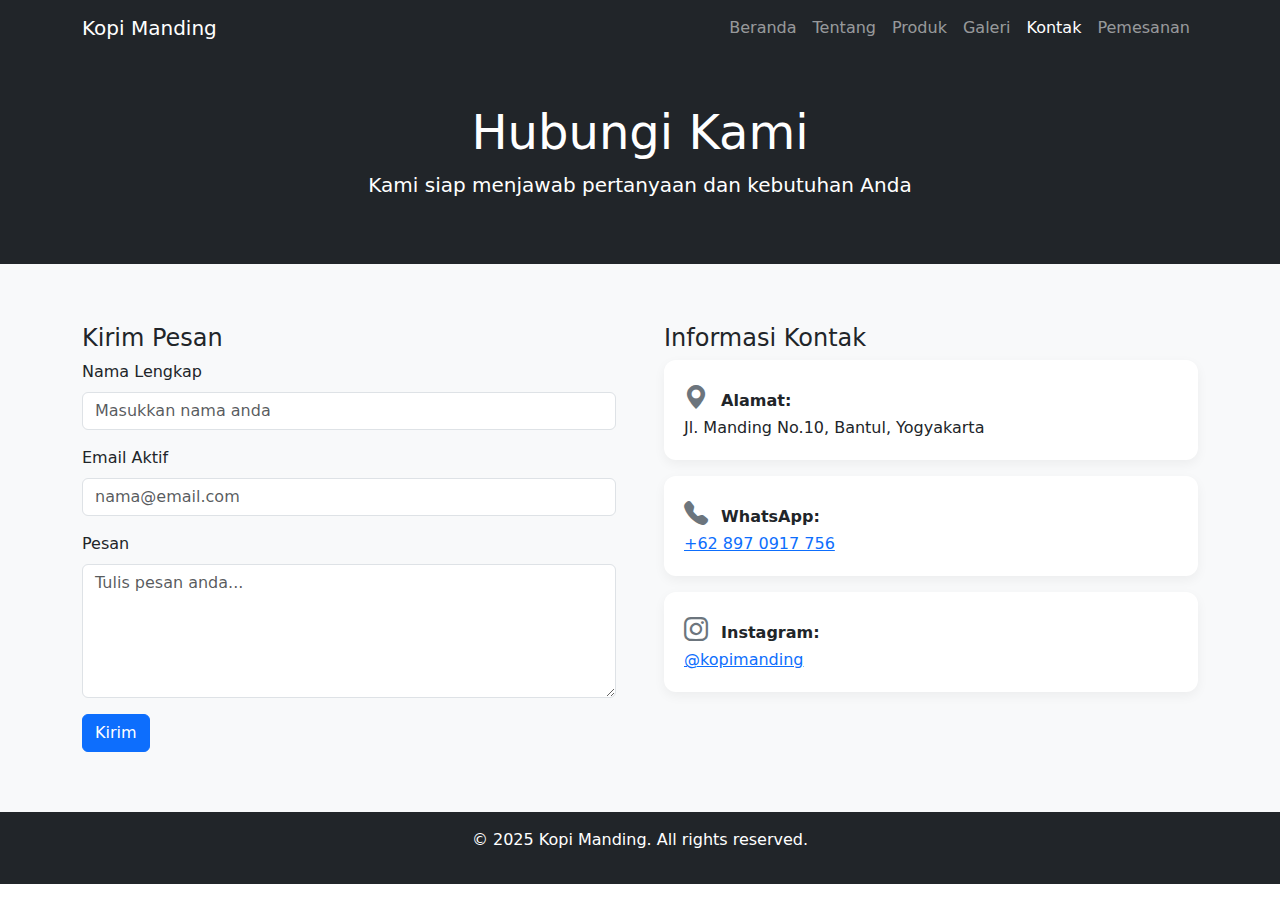
<file: kontak.html>
<!DOCTYPE html>
<html lang="id">
<head>
  <meta charset="UTF-8">
  <title>Kontak | Kopi Manding</title>
  <meta name="viewport" content="width=device-width, initial-scale=1">
  <link href="https://cdn.jsdelivr.net/npm/bootstrap@5.3.0/dist/css/bootstrap.min.css" rel="stylesheet">
  <style>
    .contact-section {
      background-color: #f8f9fa;
      padding: 60px 0;
    }
    .info-box {
      background-color: white;
      padding: 20px;
      border-radius: 12px;
      box-shadow: 0 4px 12px rgba(0,0,0,0.05);
    }
    .info-box i {
      font-size: 24px;
      color: #6c757d;
    }
  </style>
</head>
<body>

  <!-- Navbar -->
  <nav class="navbar navbar-expand-lg navbar-dark bg-dark">
    <div class="container">
      <a class="navbar-brand" href="#">Kopi Manding</a>
      <button class="navbar-toggler" type="button" data-bs-toggle="collapse" data-bs-target="#navbarNav">
        <span class="navbar-toggler-icon"></span>
      </button>
      <div class="collapse navbar-collapse" id="navbarNav">
        <ul class="navbar-nav ms-auto">
          <li class="nav-item"><a class="nav-link" href="index.html">Beranda</a></li>
          <li class="nav-item"><a class="nav-link" href="tentang.html">Tentang</a></li>
          <li class="nav-item"><a class="nav-link" href="produk.html">Produk</a></li>
          <li class="nav-item"><a class="nav-link" href="galeri.html">Galeri</a></li>
          <li class="nav-item"><a class="nav-link active" href="kontak.html">Kontak</a></li>
          <li class="nav-item"><a class="nav-link" href="pemesanan.html">Pemesanan</a></li>
        </ul>
      </div>
    </div>
  </nav>

  <!-- Header -->
  <header class="bg-dark text-white text-center py-5">
    <div class="container">
      <h1 class="display-5">Hubungi Kami</h1>
      <p class="lead">Kami siap menjawab pertanyaan dan kebutuhan Anda</p>
    </div>
  </header>

  <!-- Kontak Section -->
  <section class="contact-section">
    <div class="container">
      <div class="row g-5">
        <!-- Form -->
        <div class="col-md-6">
          <h4>Kirim Pesan</h4>
          <form>
            <div class="mb-3">
              <label for="nama" class="form-label">Nama Lengkap</label>
              <input type="text" class="form-control" id="nama" placeholder="Masukkan nama anda">
            </div>
            <div class="mb-3">
              <label for="email" class="form-label">Email Aktif</label>
              <input type="email" class="form-control" id="email" placeholder="nama@email.com">
            </div>
            <div class="mb-3">
              <label for="pesan" class="form-label">Pesan</label>
              <textarea class="form-control" id="pesan" rows="5" placeholder="Tulis pesan anda..."></textarea>
            </div>
            <button type="submit" class="btn btn-primary">Kirim</button>
          </form>
        </div>

        <!-- Info Kontak -->
        <div class="col-md-6">
          <h4>Informasi Kontak</h4>
          <div class="info-box mb-3">
            <i class="bi bi-geo-alt-fill me-2"></i>
            <strong>Alamat:</strong>
            <p class="mb-0">Jl. Manding No.10, Bantul, Yogyakarta</p>
          </div>
          <div class="info-box mb-3">
            <i class="bi bi-telephone-fill me-2"></i>
            <strong>WhatsApp:</strong>
            <p class="mb-0"><a href="https://wa.me/628970917756">+62 897 0917 756</a></p>
          </div>
          <div class="info-box">
            <i class="bi bi-instagram me-2"></i>
            <strong>Instagram:</strong>
            <p class="mb-0"><a href="https://instagram.com/kopimanding">@kopimanding</a></p>
          </div>
        </div>
      </div>
    </div>
  </section>

  <!-- Footer -->
  <footer class="bg-dark text-white text-center py-3">
    <p>&copy; 2025 Kopi Manding. All rights reserved.</p>
  </footer>

  <!-- Bootstrap JS + Icon -->
  <script src="https://cdn.jsdelivr.net/npm/bootstrap@5.3.0/dist/js/bootstrap.bundle.min.js"></script>
  <link rel="stylesheet" href="https://cdn.jsdelivr.net/npm/bootstrap-icons@1.10.5/font/bootstrap-icons.css">
</body>
</html>
</file>
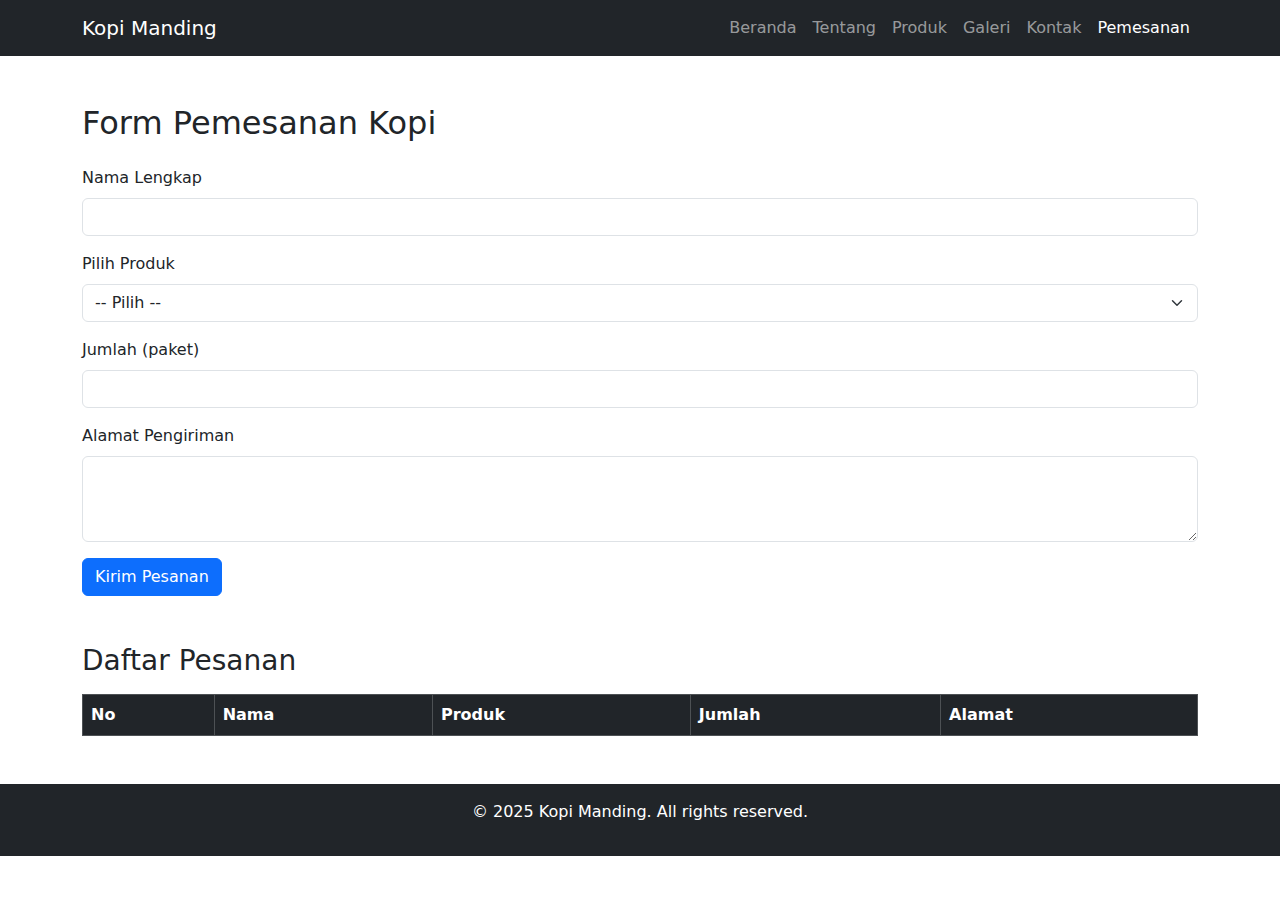
<file: pemesanan.html>
<!DOCTYPE html>
<html lang="id">
<head>
  <meta charset="UTF-8" />
  <meta name="viewport" content="width=device-width, initial-scale=1.0"/>
  <title>Form Pemesanan | Kopi Manding</title>
  <link href="https://cdn.jsdelivr.net/npm/bootstrap@5.3.0/dist/css/bootstrap.min.css" rel="stylesheet"/>
</head>
<body>
  <!-- Navbar -->
  <nav class="navbar navbar-expand-lg navbar-dark bg-dark">
    <div class="container">
      <a class="navbar-brand" href="#">Kopi Manding</a>
      <button class="navbar-toggler" type="button" data-bs-toggle="collapse" data-bs-target="#navbarNav">
        <span class="navbar-toggler-icon"></span>
      </button>
      <div class="collapse navbar-collapse" id="navbarNav">
        <ul class="navbar-nav ms-auto">
          <li class="nav-item"><a class="nav-link" href="index.html">Beranda</a></li>
          <li class="nav-item"><a class="nav-link" href="tentang.html">Tentang</a></li>
          <li class="nav-item"><a class="nav-link" href="produk.html">Produk</a></li>
          <li class="nav-item"><a class="nav-link" href="galeri.html">Galeri</a></li>
          <li class="nav-item"><a class="nav-link" href="kontak.html">Kontak</a></li>
          <li class="nav-item"><a class="nav-link active" href="pemesanan.html">Pemesanan</a></li>
        </ul>
      </div>
    </div>
  </nav>

  <!-- Form Pemesanan -->
  <div class="container mt-5">
    <h2 class="mb-4">Form Pemesanan Kopi</h2>
    <form id="formPemesanan">
      <div class="mb-3">
        <label for="nama" class="form-label">Nama Lengkap</label>
        <input type="text" class="form-control" id="nama" required>
      </div>
      <div class="mb-3">
        <label for="produk" class="form-label">Pilih Produk</label>
        <select class="form-select" id="produk" required>
          <option selected disabled value="">-- Pilih --</option>
          <option value="Kopi Robusta">Kopi Robusta</option>
          <option value="Kopi Arabika">Kopi Arabika</option>
          <option value="Kopi Susu Gula Aren">Kopi Susu Gula Aren</option>
          <option value="Kopi Susu Gula Aren">Kopi Hitam</option>
          <option value="Kopi Susu Gula Aren">Kopi Kintamani Bali</option>
          <option value="Kopi Susu Gula Aren">Kopi Toraja</option>
        </select>
      </div>
      <div class="mb-3">
        <label for="jumlah" class="form-label">Jumlah (paket)</label>
        <input type="number" class="form-control" id="jumlah" min="1" required>
      </div>
      <div class="mb-3">
        <label for="alamat" class="form-label">Alamat Pengiriman</label>
        <textarea class="form-control" id="alamat" rows="3" required></textarea>
      </div>
      <button type="submit" class="btn btn-primary">Kirim Pesanan</button>
    </form>
  </div>

  <!-- Tabel Data Pesanan -->
  <div class="container mt-5">
    <h3>Daftar Pesanan</h3>
    <table class="table table-bordered mt-3" id="tabelPesanan">
      <thead class="table-dark">
        <tr>
          <th>No</th>
          <th>Nama</th>
          <th>Produk</th>
          <th>Jumlah</th>
          <th>Alamat</th>
        </tr>
      </thead>
      <tbody></tbody>
    </table>
  </div>

  <footer class="bg-dark text-white text-center py-3 mt-5">
    <p>&copy; 2025 Kopi Manding. All rights reserved.</p>
  </footer>

  <script>
    let counter = 1;
    document.getElementById("formPemesanan").addEventListener("submit", function(e) {
      e.preventDefault();
      const nama = document.getElementById("nama").value;
      const produk = document.getElementById("produk").value;
      const jumlah = document.getElementById("jumlah").value;
      const alamat = document.getElementById("alamat").value;

      const tableBody = document.querySelector("#tabelPesanan tbody");
      const row = document.createElement("tr");
      row.innerHTML = `
        <td>${counter++}</td>
        <td>${nama}</td>
        <td>${produk}</td>
        <td>${jumlah}</td>
        <td>${alamat}</td>
      `;
      tableBody.appendChild(row);

      this.reset();
    });
  </script>

  <script src="https://cdn.jsdelivr.net/npm/bootstrap@5.3.0/dist/js/bootstrap.bundle.min.js"></script>
</body>
</html>
</file>
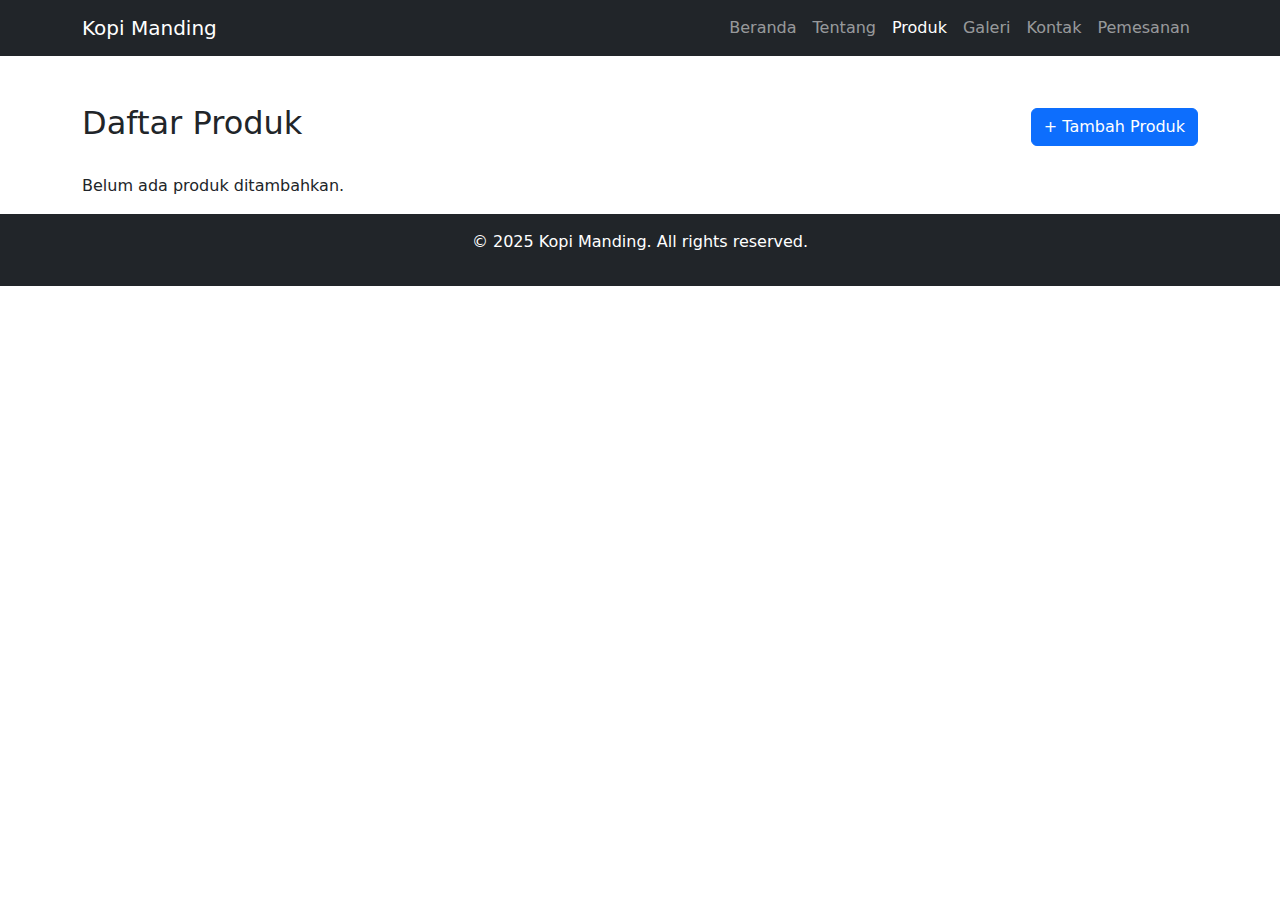
<file: produk.html>
<!DOCTYPE html>
<html lang="id">
<head>
  <meta charset="UTF-8" />
  <meta name="viewport" content="width=device-width, initial-scale=1" />
  <title>Daftar Produk | Kopi Manding</title>
  <link href="https://cdn.jsdelivr.net/npm/bootstrap@5.3.0/dist/css/bootstrap.min.css" rel="stylesheet" />
</head>
<body>
  <nav class="navbar navbar-expand-lg navbar-dark bg-dark">
    <div class="container">
      <a class="navbar-brand" href="#">Kopi Manding</a>
      <button class="navbar-toggler" type="button" data-bs-toggle="collapse" data-bs-target="#navbarNav">
        <span class="navbar-toggler-icon"></span>
      </button>
      <div class="collapse navbar-collapse" id="navbarNav">
        <ul class="navbar-nav ms-auto">
          <li class="nav-item"><a class="nav-link" href="index.html">Beranda</a></li>
          <li class="nav-item"><a class="nav-link" href="tentang.html">Tentang</a></li>
          <li class="nav-item"><a class="nav-link active" href="produk.html">Produk</a></li>
          <li class="nav-item"><a class="nav-link" href="galeri.html">Galeri</a></li>
          <li class="nav-item"><a class="nav-link" href="kontak.html">Kontak</a></li>
          <li class="nav-item"><a class="nav-link" href="pemesanan.html">Pemesanan</a></li>
        </ul>
      </div>
    </div>
  </nav>


  <div class="container mt-5">
    <div class="d-flex justify-content-between align-items-center mb-4">
      <h2>Daftar Produk</h2>
      <a href="tambah-produk.html" class="btn btn-primary">+ Tambah Produk</a>
    </div>
    <div class="row" id="daftarProduk"></div>
  </div>

  <!-- Modal Edit Produk -->
  <div class="modal fade" id="editModal" tabindex="-1" aria-labelledby="editModalLabel" aria-hidden="true">
    <div class="modal-dialog">
      <form id="formEditProduk" class="modal-content">
        <div class="modal-header">
          <h5 class="modal-title">Edit Produk</h5>
          <button type="button" class="btn-close" data-bs-dismiss="modal"></button>
        </div>
        <div class="modal-body">
          <input type="hidden" id="editIndex">
          <div class="mb-3">
            <label class="form-label">Nama Produk</label>
            <input type="text" class="form-control" id="editNama" required>
          </div>
          <div class="mb-3">
            <label class="form-label">Gambar (upload baru untuk mengganti)</label>
            <input type="file" class="form-control" id="editGambar" accept="image/*">
          </div>
          <div class="mb-3">
            <label class="form-label">Keterangan</label>
            <textarea class="form-control" id="editKeterangan" required></textarea>
          </div>
          <div class="mb-3">
            <label class="form-label">Harga</label>
            <input type="number" class="form-control" id="editHarga" required>
          </div>
        </div>
        <div class="modal-footer">
          <button type="submit" class="btn btn-success">Simpan Perubahan</button>
        </div>
      </form>
    </div>
  </div>

  <footer class="bg-dark text-white text-center py-3">
    <p>&copy; 2025 Kopi Manding. All rights reserved.</p>
  </footer>

  <script>
    let produkList = JSON.parse(localStorage.getItem("produkList")) || [];
    const produkContainer = document.getElementById("daftarProduk");

    function tampilkanProduk() {
      produkContainer.innerHTML = "";
      if (produkList.length === 0) {
        produkContainer.innerHTML = "<p>Belum ada produk ditambahkan.</p>";
        return;
      }

      produkList.forEach((produk, index) => {
        produkContainer.innerHTML += `
          <div class="col-md-4 mb-4">
            <div class="card h-100">
              <img src="${produk.gambar}" class="card-img-top" alt="${produk.nama}">
              <div class="card-body">
                <h5 class="card-title">${produk.nama}</h5>
                <p class="card-text">${produk.keterangan}</p>
                <p class="fw-bold">Rp ${parseInt(produk.harga).toLocaleString("id-ID")}</p>
                <button class="btn btn-warning btn-sm me-2" onclick="editProduk(${index})">Edit</button>
                <button class="btn btn-danger btn-sm" onclick="hapusProduk(${index})">Hapus</button>
              </div>
            </div>
          </div>
        `;
      });
    }

    function editProduk(index) {
      const p = produkList[index];
      document.getElementById("editIndex").value = index;
      document.getElementById("editNama").value = p.nama;
      document.getElementById("editKeterangan").value = p.keterangan;
      document.getElementById("editHarga").value = p.harga;
      document.getElementById("editGambar").value = null;

      new bootstrap.Modal(document.getElementById("editModal")).show();
    }

    function hapusProduk(index) {
      if (confirm("Yakin ingin menghapus produk ini?")) {
        produkList.splice(index, 1);
        localStorage.setItem("produkList", JSON.stringify(produkList));
        tampilkanProduk();
      }
    }

    document.getElementById("formEditProduk").addEventListener("submit", function(e) {
      e.preventDefault();
      const index = document.getElementById("editIndex").value;
      const fileInput = document.getElementById("editGambar");
      const produk = produkList[index];

      function simpanDanRefresh(gambarBaru = null) {
        produkList[index] = {
          nama: document.getElementById("editNama").value,
          gambar: gambarBaru || produk.gambar,
          keterangan: document.getElementById("editKeterangan").value,
          harga: document.getElementById("editHarga").value
        };
        localStorage.setItem("produkList", JSON.stringify(produkList));
        bootstrap.Modal.getInstance(document.getElementById("editModal")).hide();
        tampilkanProduk();
      }

      if (fileInput.files.length > 0) {
        const reader = new FileReader();
        reader.onload = () => simpanDanRefresh(reader.result);
        reader.readAsDataURL(fileInput.files[0]);
      } else {
        simpanDanRefresh();
      }
    });

    tampilkanProduk();
  </script>

  <script src="https://cdn.jsdelivr.net/npm/bootstrap@5.3.0/dist/js/bootstrap.bundle.min.js"></script>
</body>
</html>
</file>
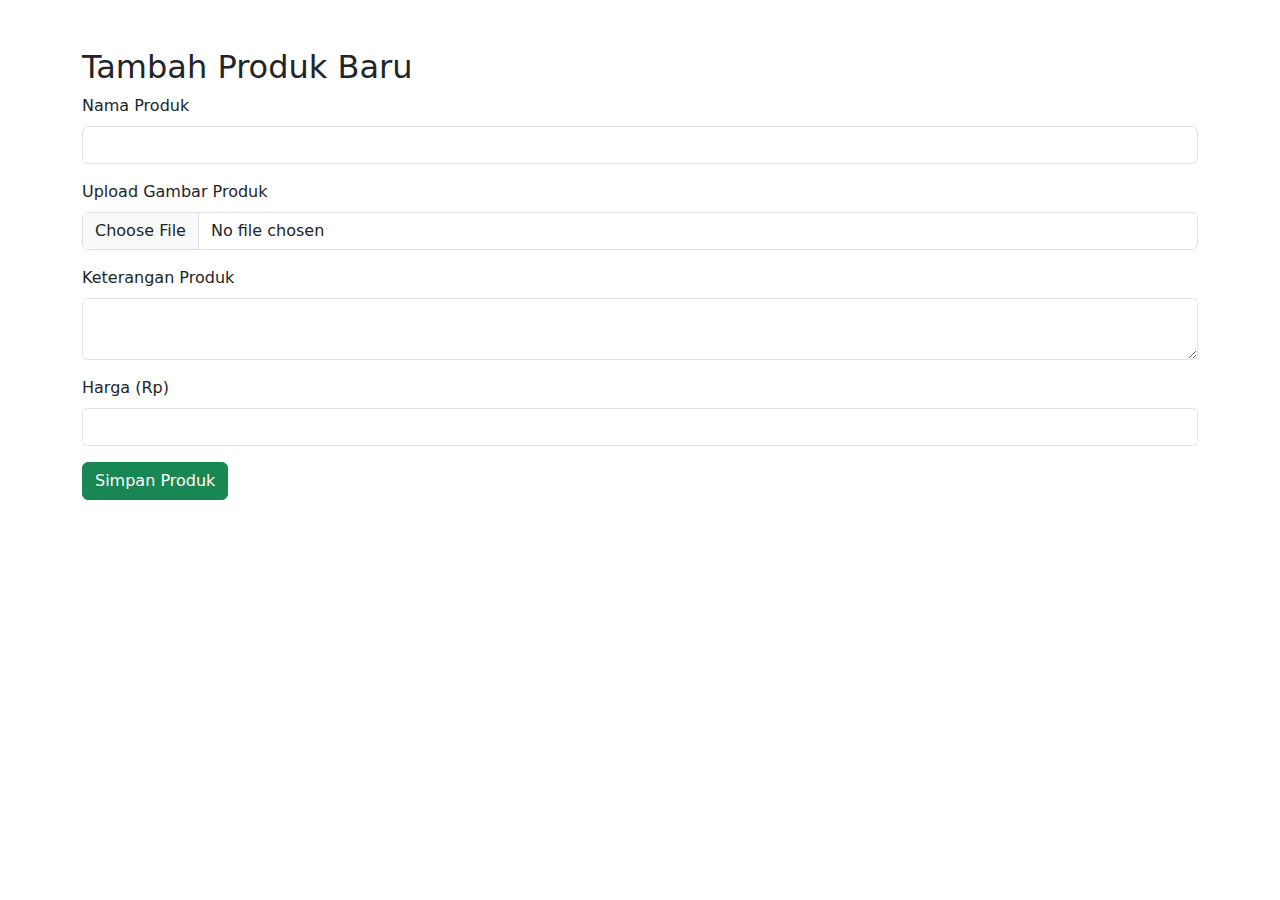
<file: tambah-produk.html>
<!DOCTYPE html>
<html lang="id">
<head>
  <meta charset="UTF-8">
  <meta name="viewport" content="width=device-width, initial-scale=1">
  <title>Tambah Produk | Kopi Manding</title>
  <link href="https://cdn.jsdelivr.net/npm/bootstrap@5.3.0/dist/css/bootstrap.min.css" rel="stylesheet">
</head>
<body>
  <div class="container mt-5">
    <h2>Tambah Produk Baru</h2>
    <form id="formProduk">
      <div class="mb-3">
        <label for="nama" class="form-label">Nama Produk</label>
        <input type="text" class="form-control" id="nama" required>
      </div>
      <div class="mb-3">
        <label for="gambar" class="form-label">Upload Gambar Produk</label>
        <input type="file" class="form-control" id="gambar" accept="image/*" required>
      </div>
      <div class="mb-3">
        <label for="keterangan" class="form-label">Keterangan Produk</label>
        <textarea class="form-control" id="keterangan" required></textarea>
      </div>
      <div class="mb-3">
        <label for="harga" class="form-label">Harga (Rp)</label>
        <input type="number" class="form-control" id="harga" required>
      </div>
      <button type="submit" class="btn btn-success">Simpan Produk</button>
    </form>
  </div>

  <script>
    document.getElementById("formProduk").addEventListener("submit", function(e) {
      e.preventDefault();

      const fileInput = document.getElementById("gambar");
      const reader = new FileReader();

      reader.onload = function() {
        const produk = {
          nama: document.getElementById("nama").value,
          gambar: reader.result, // Base64 image
          keterangan: document.getElementById("keterangan").value,
          harga: document.getElementById("harga").value
        };

        const data = JSON.parse(localStorage.getItem("produkList")) || [];
        data.push(produk);
        localStorage.setItem("produkList", JSON.stringify(data));

        alert("Produk berhasil ditambahkan!");
        window.location.href = "produk.html";
      };

      if (fileInput.files[0]) {
        reader.readAsDataURL(fileInput.files[0]);
      } else {
        alert("Gambar belum dipilih!");
      }
    });
  </script>
</body>
</html>
</file>
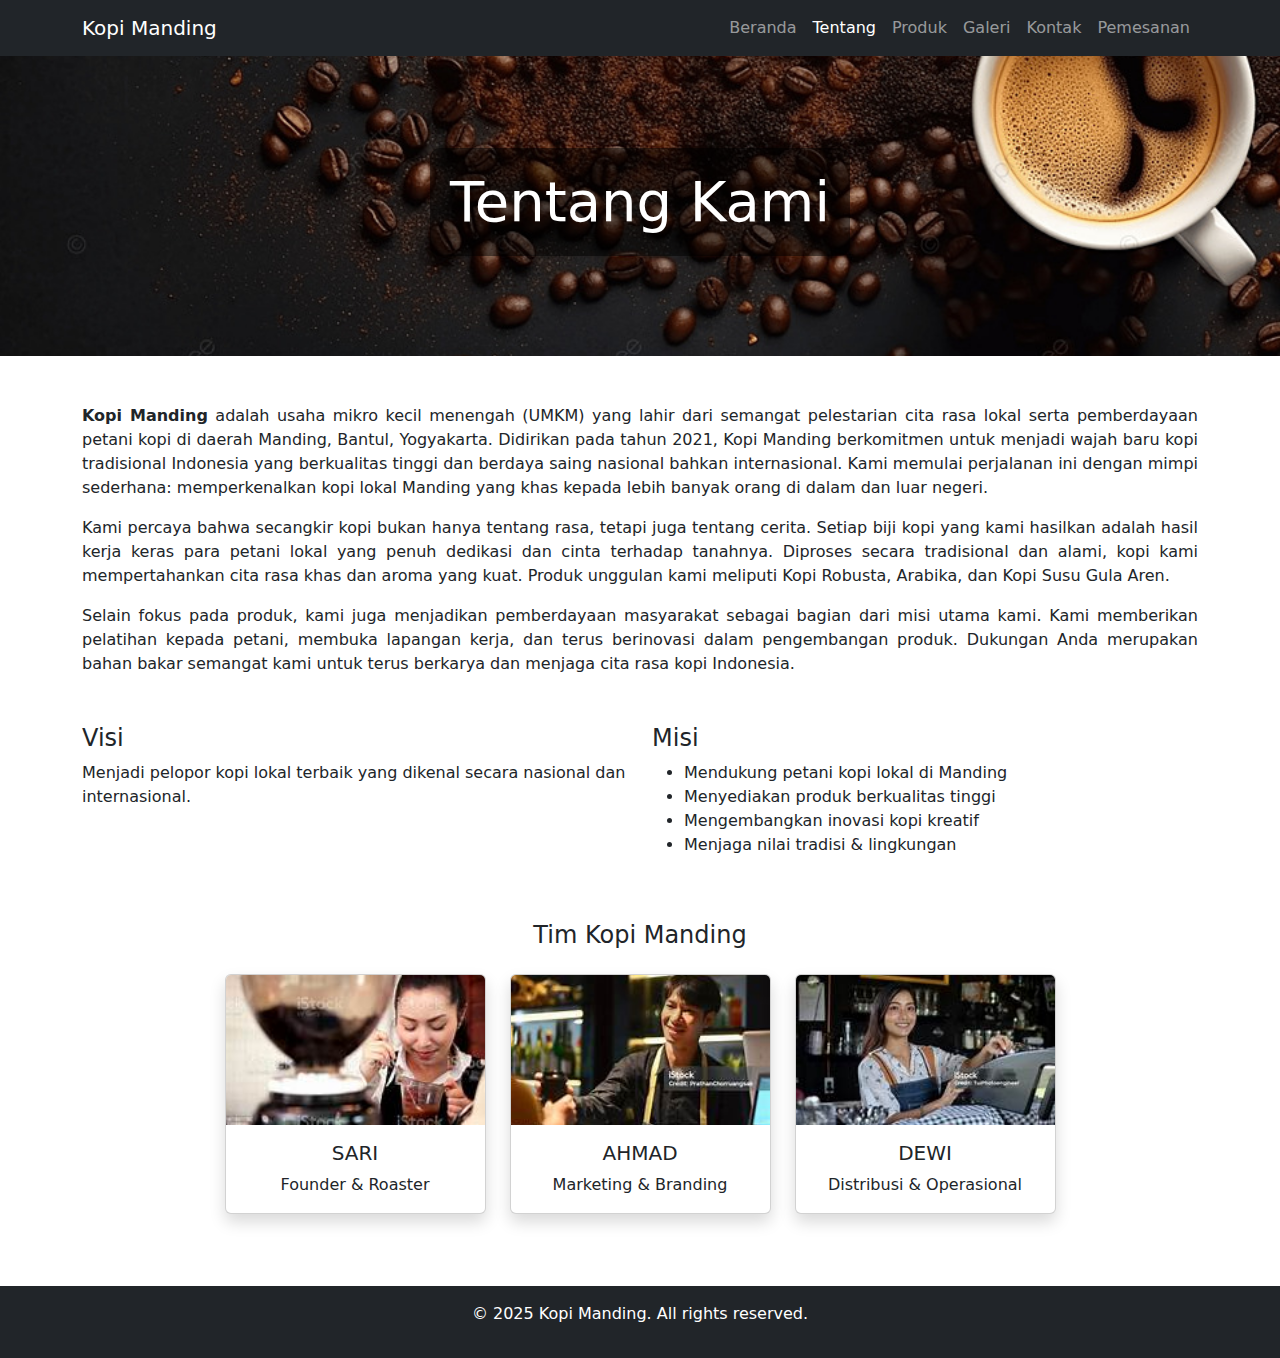
<file: tentang.html>
<!DOCTYPE html>
<html lang="id">
<head>
  <meta charset="UTF-8" />
  <meta name="viewport" content="width=device-width, initial-scale=1" />
  <title>Tentang Kami | Kopi Manding</title>
  <link href="https://cdn.jsdelivr.net/npm/bootstrap@5.3.0/dist/css/bootstrap.min.css" rel="stylesheet"/>
  <style>
    .hero {
      background-image: url('../img/image.png');
      background-size: cover;
      background-position: center;
      height: 300px;
      color: white;
      display: flex;
      align-items: center;
      justify-content: center;
    }
    .hero h1 {
      background-color: rgba(0, 0, 0, 0.5);
      padding: 20px;
      border-radius: 10px;
    }
    .tim img {
      height: 150px;
      object-fit: cover;
    }
  </style>
</head>
<body>

  <!-- Navbar -->
  <nav class="navbar navbar-expand-lg navbar-dark bg-dark">
    <div class="container">
      <a class="navbar-brand" href="#">Kopi Manding</a>
      <button class="navbar-toggler" type="button" data-bs-toggle="collapse" data-bs-target="#navbarNav">
        <span class="navbar-toggler-icon"></span>
      </button>
      <div class="collapse navbar-collapse" id="navbarNav">
        <ul class="navbar-nav ms-auto">
          <li class="nav-item"><a class="nav-link" href="index.html">Beranda</a></li>
          <li class="nav-item"><a class="nav-link active" href="tentang.html">Tentang</a></li>
          <li class="nav-item"><a class="nav-link" href="produk.html">Produk</a></li>
          <li class="nav-item"><a class="nav-link" href="galeri.html">Galeri</a></li>
          <li class="nav-item"><a class="nav-link" href="kontak.html">Kontak</a></li>
          <li class="nav-item"><a class="nav-link" href="pemesanan.html">Pemesanan</a></li>
        </ul>
      </div>
    </div>
  </nav>

  <!-- Hero Section -->
  <section class="hero">
    <h1 class="display-4 text-center">Tentang Kami</h1>
  </section>

  <!-- Deskripsi -->
  <section class="container my-5">
    <p style="text-align: justify;">
      <strong>Kopi Manding</strong> adalah usaha mikro kecil menengah (UMKM) yang lahir dari semangat pelestarian cita rasa lokal serta pemberdayaan petani kopi di daerah Manding, Bantul, Yogyakarta. Didirikan pada tahun 2021, Kopi Manding berkomitmen untuk menjadi wajah baru kopi tradisional Indonesia yang berkualitas tinggi dan berdaya saing nasional bahkan internasional. Kami memulai perjalanan ini dengan mimpi sederhana: memperkenalkan kopi lokal Manding yang khas kepada lebih banyak orang di dalam dan luar negeri.
    </p>
    <p style="text-align: justify;">
      Kami percaya bahwa secangkir kopi bukan hanya tentang rasa, tetapi juga tentang cerita. Setiap biji kopi yang kami hasilkan adalah hasil kerja keras para petani lokal yang penuh dedikasi dan cinta terhadap tanahnya. Diproses secara tradisional dan alami, kopi kami mempertahankan cita rasa khas dan aroma yang kuat. Produk unggulan kami meliputi Kopi Robusta, Arabika, dan Kopi Susu Gula Aren.
    </p>
    <p style="text-align: justify;">
      Selain fokus pada produk, kami juga menjadikan pemberdayaan masyarakat sebagai bagian dari misi utama kami. Kami memberikan pelatihan kepada petani, membuka lapangan kerja, dan terus berinovasi dalam pengembangan produk. Dukungan Anda merupakan bahan bakar semangat kami untuk terus berkarya dan menjaga cita rasa kopi Indonesia.
    </p>
  </section>

  <!-- Visi dan Misi -->
  <section class="container my-5">
    <div class="row">
      <div class="col-md-6">
        <h4>Visi</h4>
        <p>Menjadi pelopor kopi lokal terbaik yang dikenal secara nasional dan internasional.</p>
      </div>
      <div class="col-md-6">
        <h4>Misi</h4>
        <ul>
          <li>Mendukung petani kopi lokal di Manding</li>
          <li>Menyediakan produk berkualitas tinggi</li>
          <li>Mengembangkan inovasi kopi kreatif</li>
          <li>Menjaga nilai tradisi & lingkungan</li>
        </ul>
      </div>
    </div>
  </section>

  <!-- Tim -->
  <section class="container my-5 text-center tim">
    <h4 class="mb-4">Tim Kopi Manding</h4>
    <div class="row justify-content-center">
      <div class="col-6 col-md-3 mb-4">
        <div class="card shadow">
          <img src="img/pegawai1.jpeg" class="card-img-top" alt="Ahmad">
          <div class="card-body">
            <h5 class="card-title">SARI</h5>
            <p class="card-text">Founder & Roaster</p>
          </div>
        </div>
      </div>
      <div class="col-6 col-md-3 mb-4">
        <div class="card shadow">
          <img src="img/pegawai2.jpeg" class="card-img-top" alt="Sari">
          <div class="card-body">
            <h5 class="card-title">AHMAD</h5>
            <p class="card-text">Marketing & Branding</p>
          </div>
        </div>
      </div>
      <div class="col-6 col-md-3 mb-4">
        <div class="card shadow">
          <img src="img/pegawai3.jpeg" class="card-img-top" alt="Budi">
          <div class="card-body">
            <h5 class="card-title">DEWI</h5>
            <p class="card-text">Distribusi & Operasional</p>
          </div>
        </div>
      </div>
    </div>
  </section>

  <!-- Footer -->
  <footer class="bg-dark text-white text-center py-3">
    <p>&copy; 2025 Kopi Manding. All rights reserved.</p>
  </footer>

  <script src="https://cdn.jsdelivr.net/npm/bootstrap@5.3.0/dist/js/bootstrap.bundle.min.js"></script>
</body>
</html>
</file>
